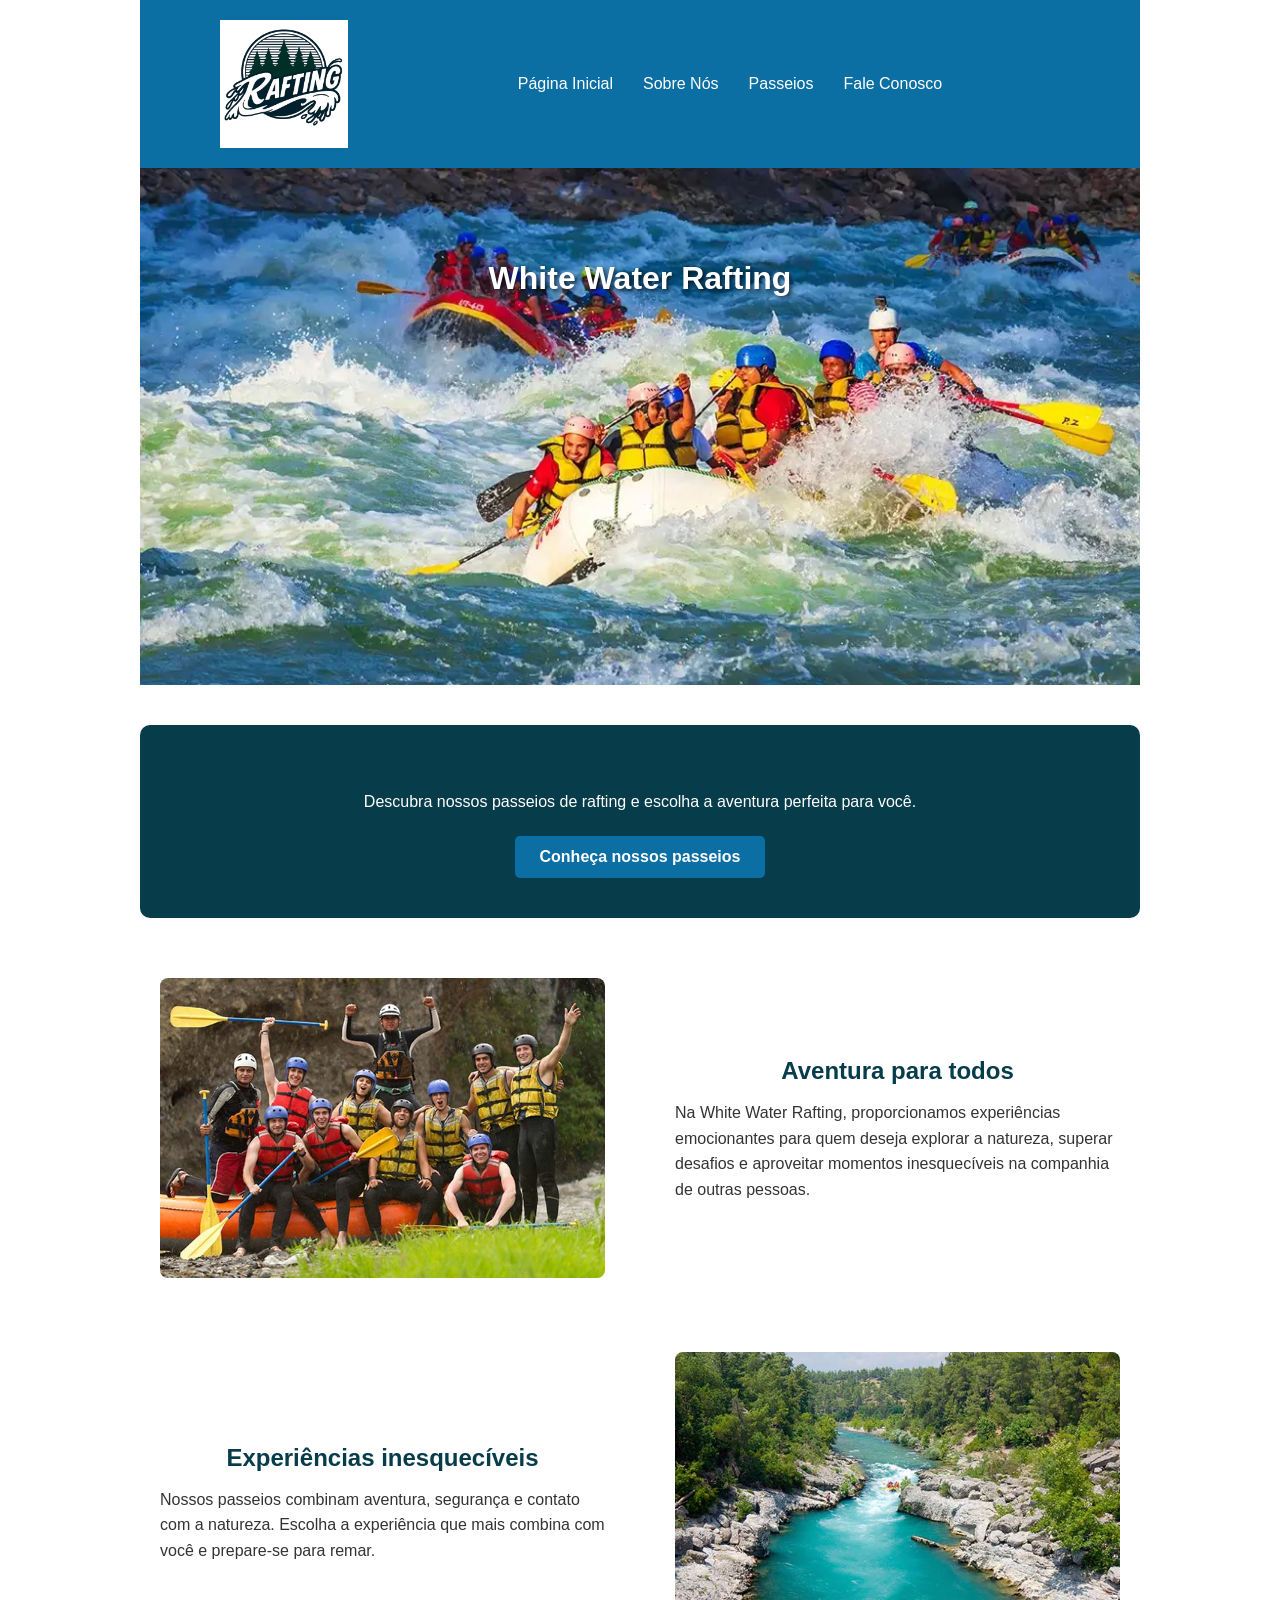
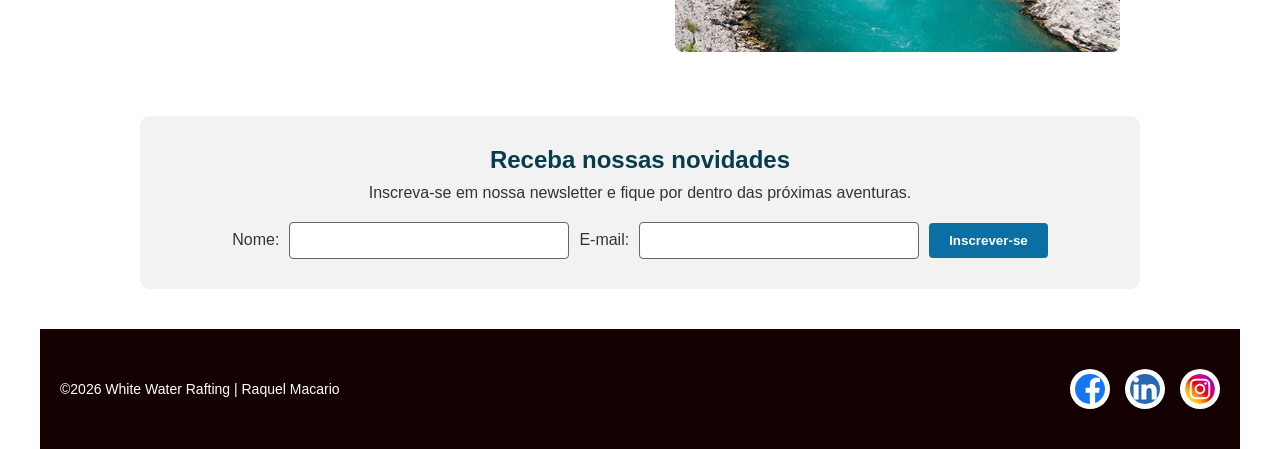
<file: wwr/index.html>
<!DOCTYPE html>
<html lang="pt-BR">

<head>
    <meta charset="UTF-8">
    <meta name="viewport" content="width=device-width, initial-scale=1.0">
    <title>Página Inicial | White Water Rafting</title>
    <meta name="description"
      content="Conheça a White Water Rafting, nossos passeios de aventura e experiências inesquecíveis em meio à natureza.">
    <meta name="author" content="Raquel Macario">
    <link rel="stylesheet" href="estilos/rafting.css">
</head>

<body>
    <header>
        <img src="imagens/rafting.png" alt="logo-tipo do site" width="128" height="128">
        <nav>


            <ul class="navegacao">
                <li><a href="index.html">Página Inicial</a></li>
                <li><a href="sobre.html">Sobre Nós</a></li>
                <li><a href="passeios.html">Passeios</a></li>
                <li><a href="contato.html">Fale Conosco</a></li>
            </ul>

        </nav>
    </header>
    <main>

        <div class="hero">
            <img src="imagens/rafting-hero.webp"
              alt="Grupo praticando rafting em corredeiras de um rio">

            <h1>White Water Rafting</h1>
        </div>

        <section class="chamada-acao">
            <h2>Viva a aventura!</h2>
            <p>Descubra nossos passeios de rafting e escolha a aventura perfeita para você.</p>
            <a href="passeios.html">Conheça nossos passeios</a>
        </section>

        <section class="inicio-grid">

            <div>
                <img src="imagens/rafting-grupo.jpg"
                  alt="Grupo de pessoas praticando rafting no rio">
            </div>

            <div>
                <h2>Aventura para todos</h2>
                <p>
                    Na White Water Rafting, proporcionamos experiências emocionantes
                    para quem deseja explorar a natureza, superar desafios e aproveitar
                    momentos inesquecíveis na companhia de outras pessoas.
                </p>
            </div>

            <div>
                <h2>Experiências inesquecíveis</h2>
                <p>
                    Nossos passeios combinam aventura, segurança e contato com a
                    natureza. Escolha a experiência que mais combina com você e
                    prepare-se para remar.
                </p>
            </div>

            <div>
                <img src="imagens/rio-turquesa.jpg" alt="Rafting em rio de águas turquesas">
            </div>

        </section>

        <section class="newsletter">
            <h2>Receba nossas novidades</h2>
            <p>Inscreva-se em nossa newsletter e fique por dentro das próximas aventuras.</p>

            <form>
                <label for="nome">Nome:</label>
                <input type="text" id="nome" name="nome" required>

                <label for="email">E-mail:</label>
                <input type="email" id="email" name="email" required>

                <button type="submit">Inscrever-se</button>
            </form>
        </section>

    </main>

    <footer>
        <p>©2026 White Water Rafting | Raquel Macario</p>
        <nav class="redes-sociais">
            <ul>

                <li>
                    <a href="https://facebook.com" target="_blank" aria-label="Facebook">
                        <img src="imagens/facebook-imagem.svg" alt="Ícone Facebook"
                          class="logo-rodape">
                    </a>
                </li>


                <li>
                    <a href="https://linkedin.com" target="_blank" aria-label="LinkedIn">
                        <img src="imagens/linkedin-imagem.svg" alt="Ícone Linkedin"
                          class="logo-rodape">
                    </a>
                </li>


                <li>
                    <a href="https://instagram.com" target="_blank" aria-label="Instagram">
                        <img src="imagens/instagram-imagem.svg" alt="Ícone Instagram"
                          class="logo-rodape">
                    </a>
                </li>
            </ul>
        </nav>
    </footer>
</body>

</html>
</file>
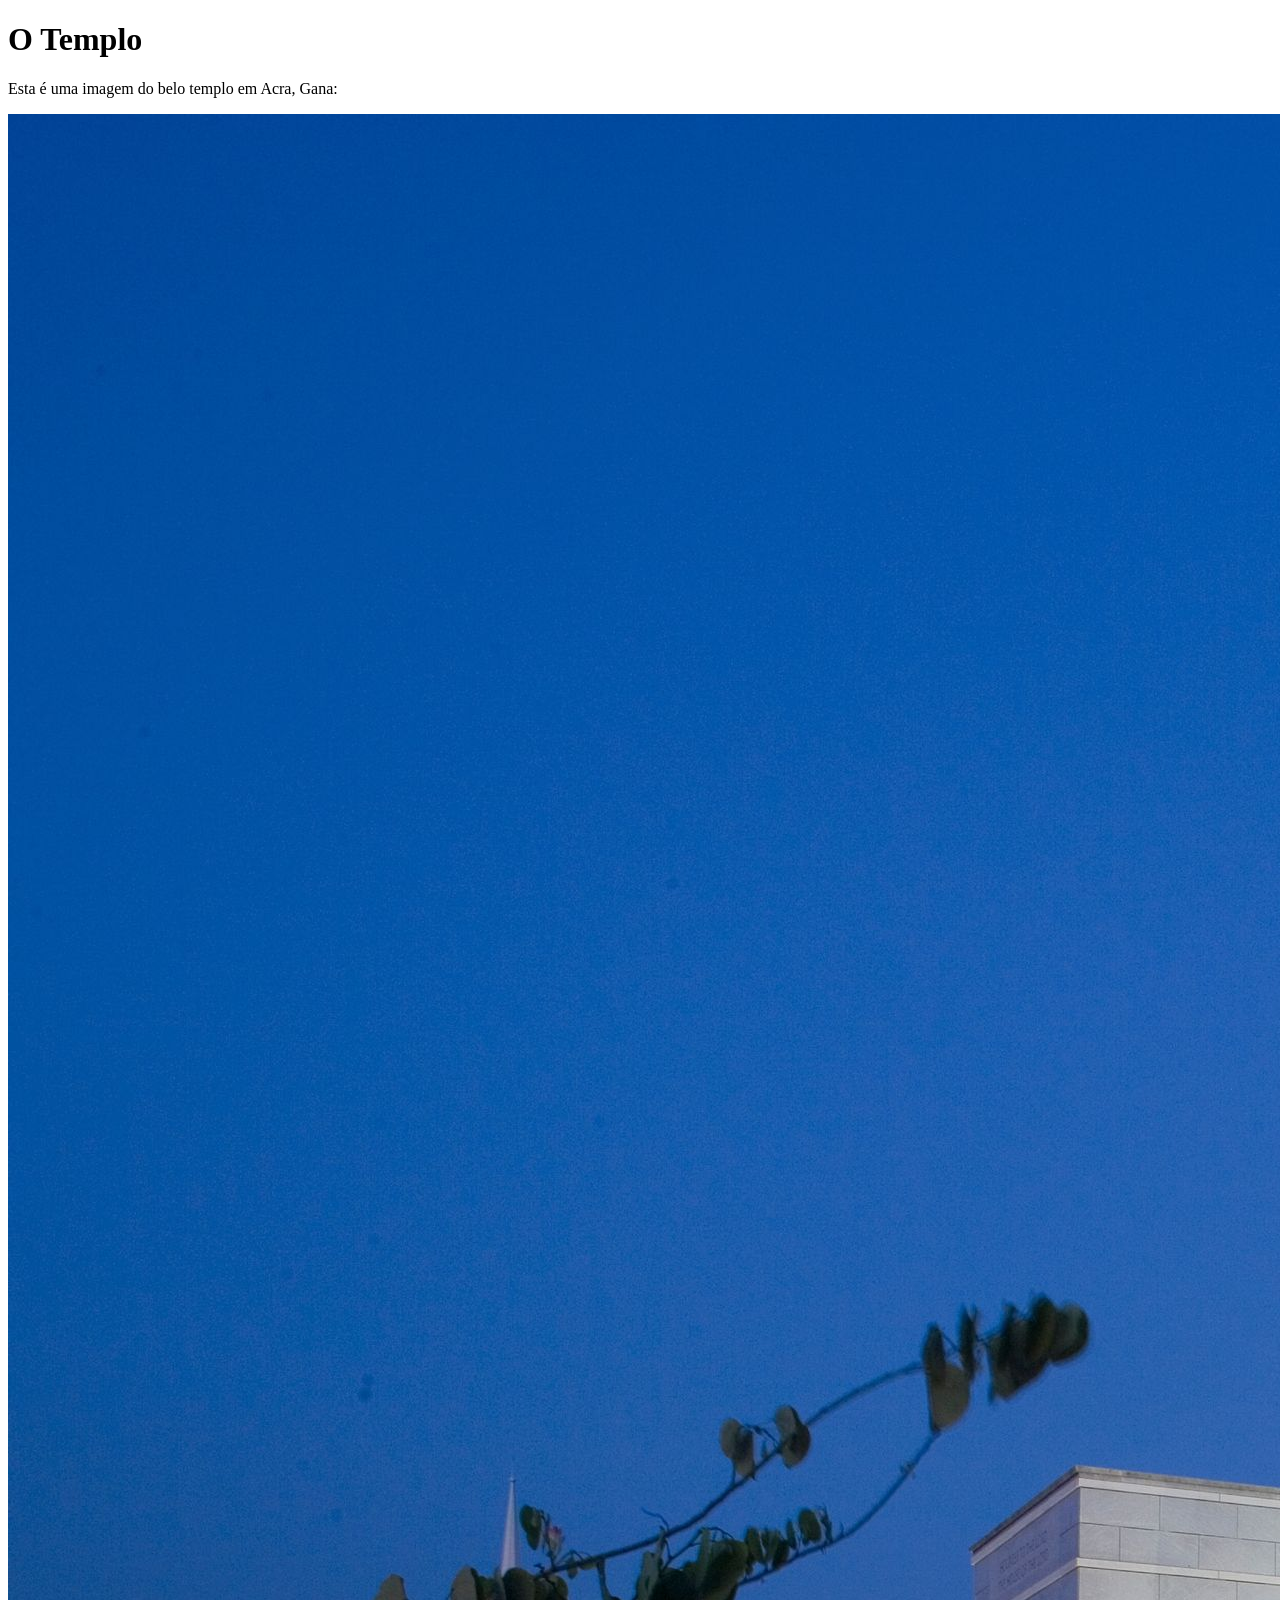
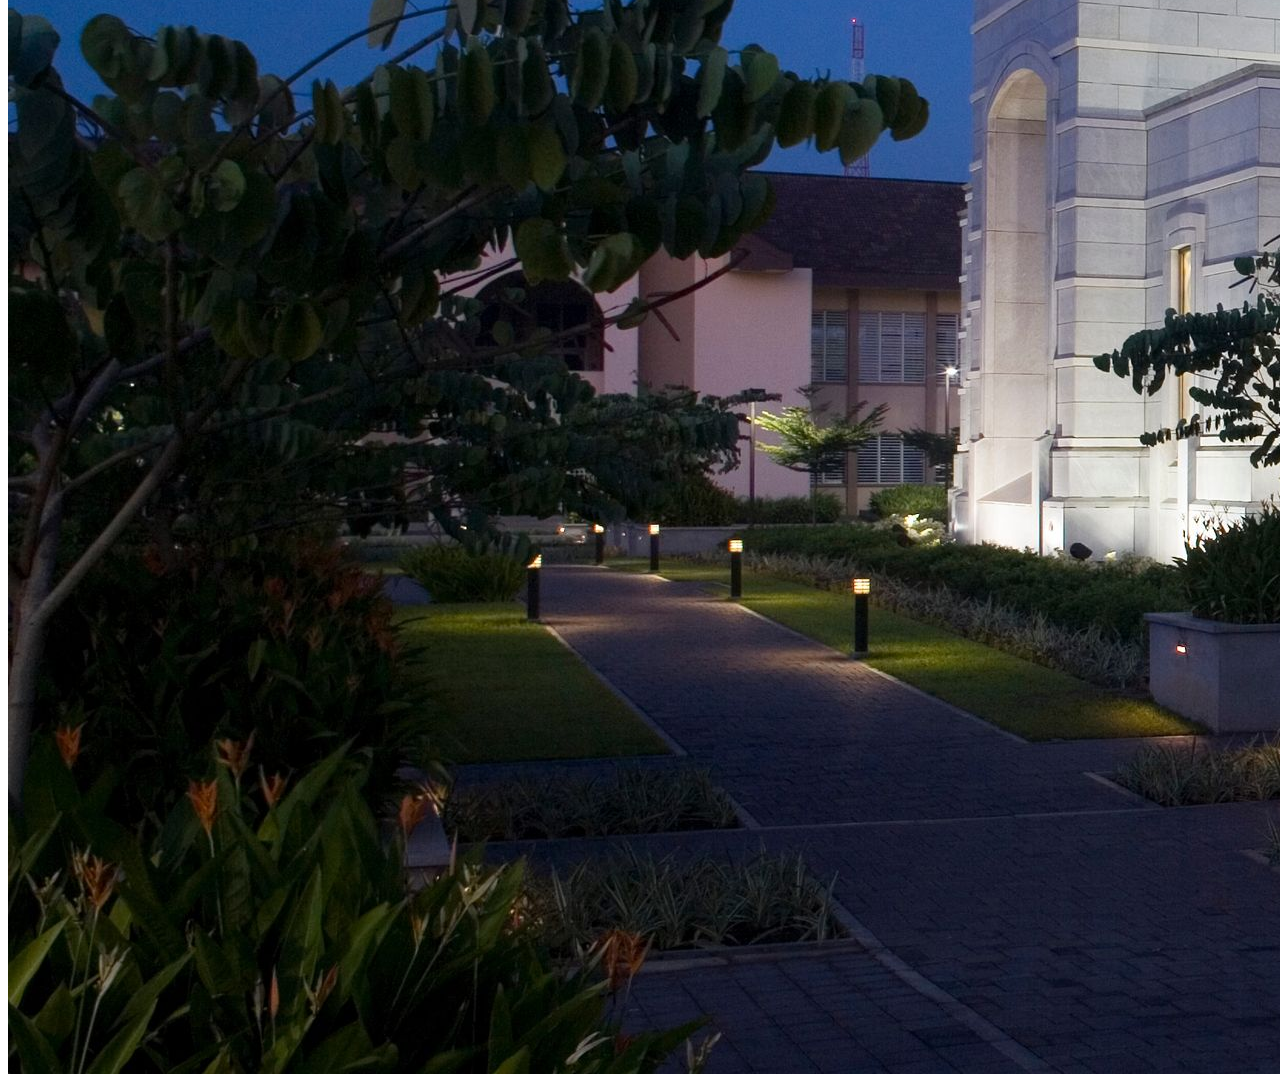
<file: semana01/imagens.html>
<!DOCTYPE html>
<html lang="pt-br">
<head>
    <meta charset="UTF-8">
    <meta name="viewport" content="width=device-width, initial-scale=1.0">
    <title>Imagem do Templo</title>
</head>
<body>
    <h1>O Templo</h1>
    <p>Esta é uma imagem do belo templo em Acra, Gana:</p>
    <img src="imagens/templo-largo.jpeg" alt="O Templo de Acra, Gana">
    
</body>
</html>
</file>
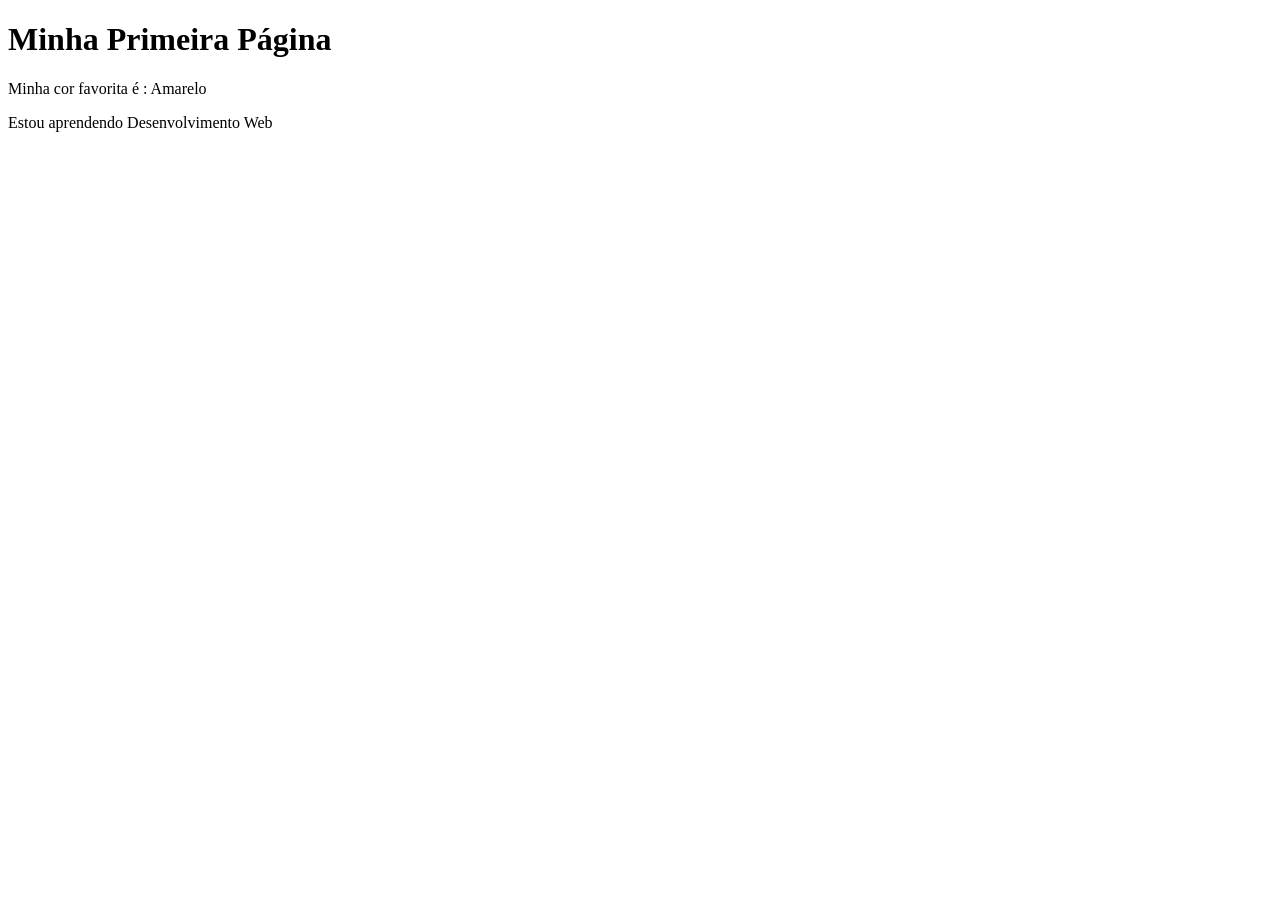
<file: semana01/primeira-pagina.html>
<!DOCTYPE html>
<html lang="pt-br">

<head>
    <meta charset="UTF-8">
    <meta name="viewport" content="width=device-width, initial-scale=1.0">
    <title>Minha Primeira Página</title>
</head>

<body>
    <h1>Minha Primeira Página</h1>
    <p>Minha cor favorita é : Amarelo</p>
    <p>Estou aprendendo Desenvolvimento Web</p>

</body>

</html>
</file>
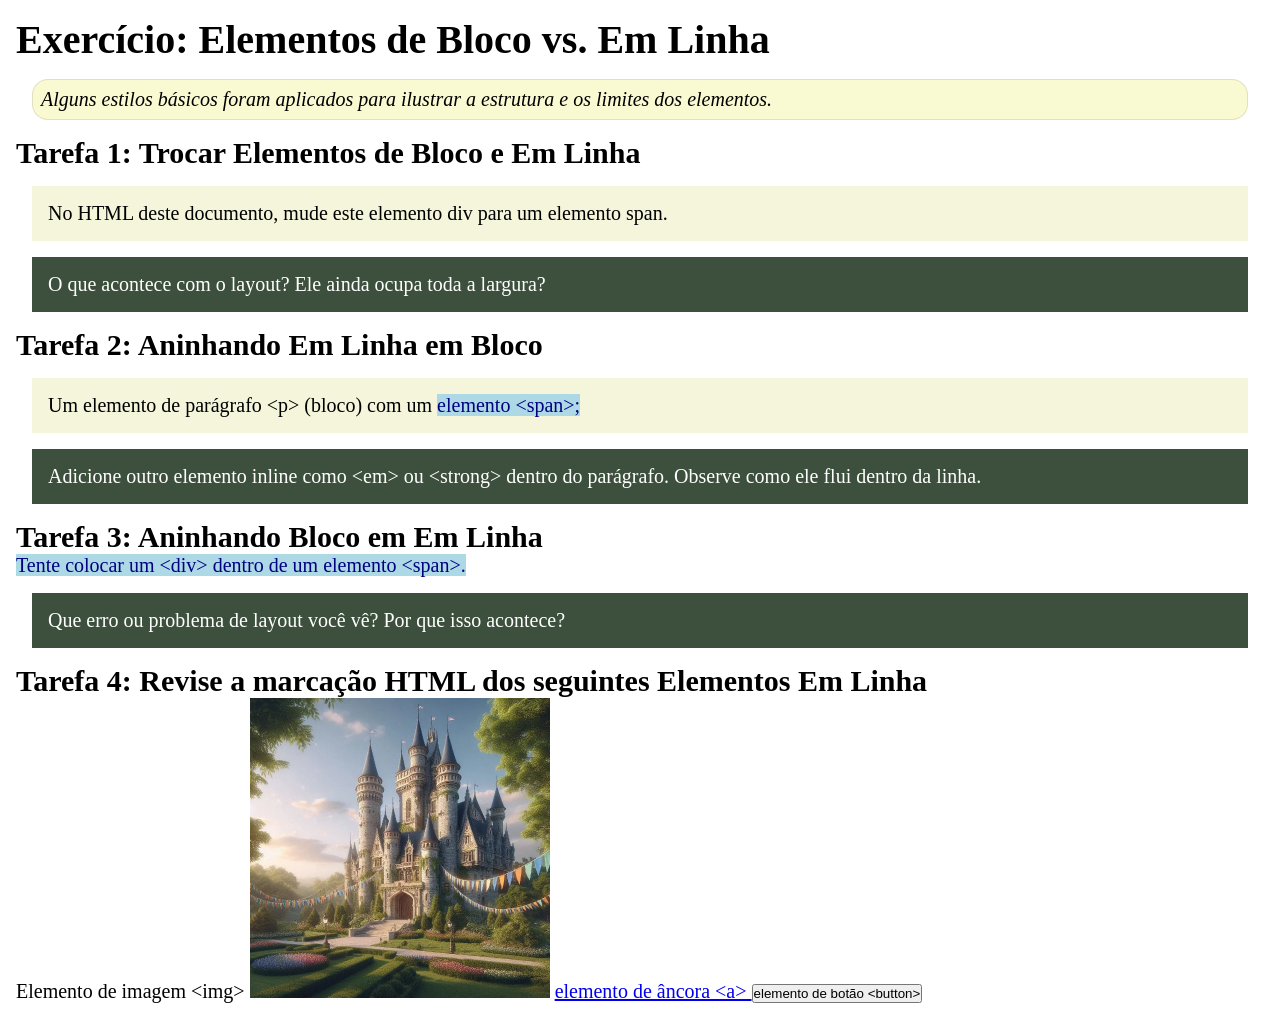
<file: semana02/bloco-vs-inline.html>
<!DOCTYPE html>
<html lang="pt-br">

<head>
    <meta charset="UTF-8">
    <meta name="viewport" content="width=device-width, initial-scale=1.0">
    <title>Exercício: Elementos de Bloco vs. Inline</title>
    <link rel="stylesheet" href="estilos/bloco-vs-inline.css">
</head>

<body>
    <main>
        <h1>Exercício: Elementos de Bloco vs. Em Linha</h1>
        <p class="note">Alguns estilos básicos foram aplicados para ilustrar a estrutura e os limites dos elementos.</p>

        <h2>Tarefa 1: Trocar Elementos de Bloco e Em Linha</h2>
        <div>No HTML deste documento, mude este elemento div para um elemento span.</div>

        <p class="question">O que acontece com o layout? Ele ainda ocupa toda a largura?</p>

        <h2>Tarefa 2: Aninhando Em Linha em Bloco</h2>
        <p>Um elemento de parágrafo &lt;p&gt; (bloco) com um <span>elemento &lt;span&gt;;</span></p>
        <p class="question">Adicione outro elemento inline como &lt;em&gt; ou &lt;strong&gt; dentro do parágrafo.
            Observe como ele flui dentro da linha.</p>

        <h2>Tarefa 3: Aninhando Bloco em Em Linha</h2>
        <span>Tente colocar um &lt;div&gt; dentro de um elemento &lt;span&gt;.</span>
        <p class="question">Que erro ou problema de layout você vê? Por que isso acontece?</p>


        <h2>Tarefa 4: Revise a marcação HTML dos seguintes Elementos Em Linha</h2>
        Elemento de imagem &lt;img&gt;
        <img src="imagens/castelo.webp" alt="imagem (imagens estão em linha)" width="300" height="300">
        <a href="https://churchofjesuschrist.org">elemento de âncora &lt;a&gt; </a>
        <button type="button">elemento de botão &lt;button&gt;</button>
    </main>
</body>

</html>
</file>
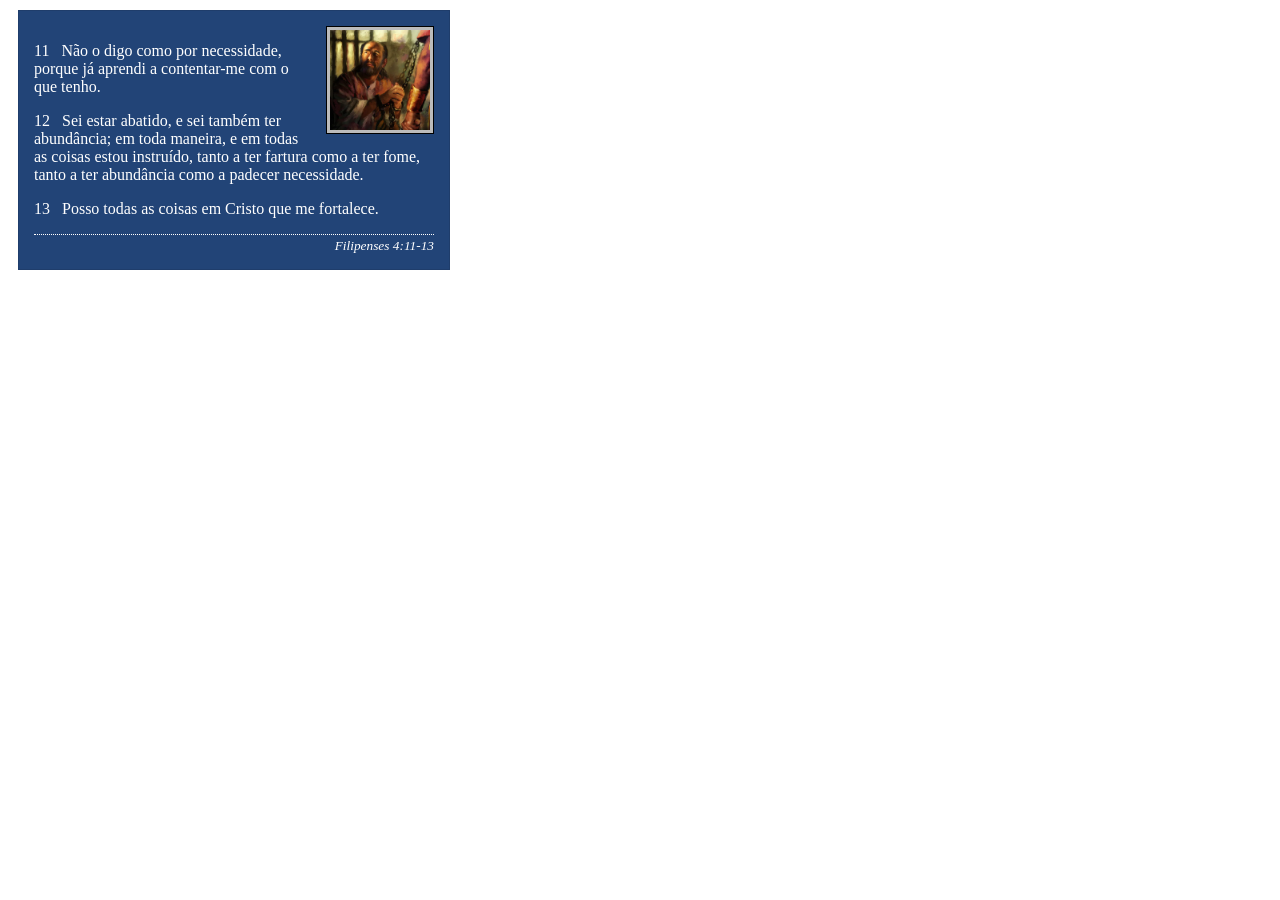
<file: semana02/box-model-solucao.html>
<!DOCTYPE html>
<html lang="pt-br">

<head>
    <meta charset="UTF-8">
    <meta name="viewport" content="width=device-width, initial-scale=1.0">
    <title>Atividade de Box Model</title>
    <link rel="stylesheet" href="estilos/box-model-solucao.css">
</head>

<body>
    <main>
        <div class="callout">
            <img src="imagens/apostolo-paulo-preso.webp" alt="Apóstolo Paulo - Preso em Roma" width="200" height="200">
            <blockquote>
                <p>11 &nbsp; Não o digo como por necessidade, porque já aprendi a contentar-me com o que tenho.</p>
                <p>12 &nbsp; Sei estar abatido, e sei também ter abundância; em toda maneira, e em todas as coisas estou
                    instruído, tanto a ter fartura como a ter fome, tanto a ter abundância como a padecer necessidade.
                </p>
                <p>13 &nbsp; Posso todas as coisas em Cristo que me fortalece.</p>
            </blockquote>
            <cite>Filipenses 4:11-13</cite>
        </div>
    </main>
</body>

</html>
</file>
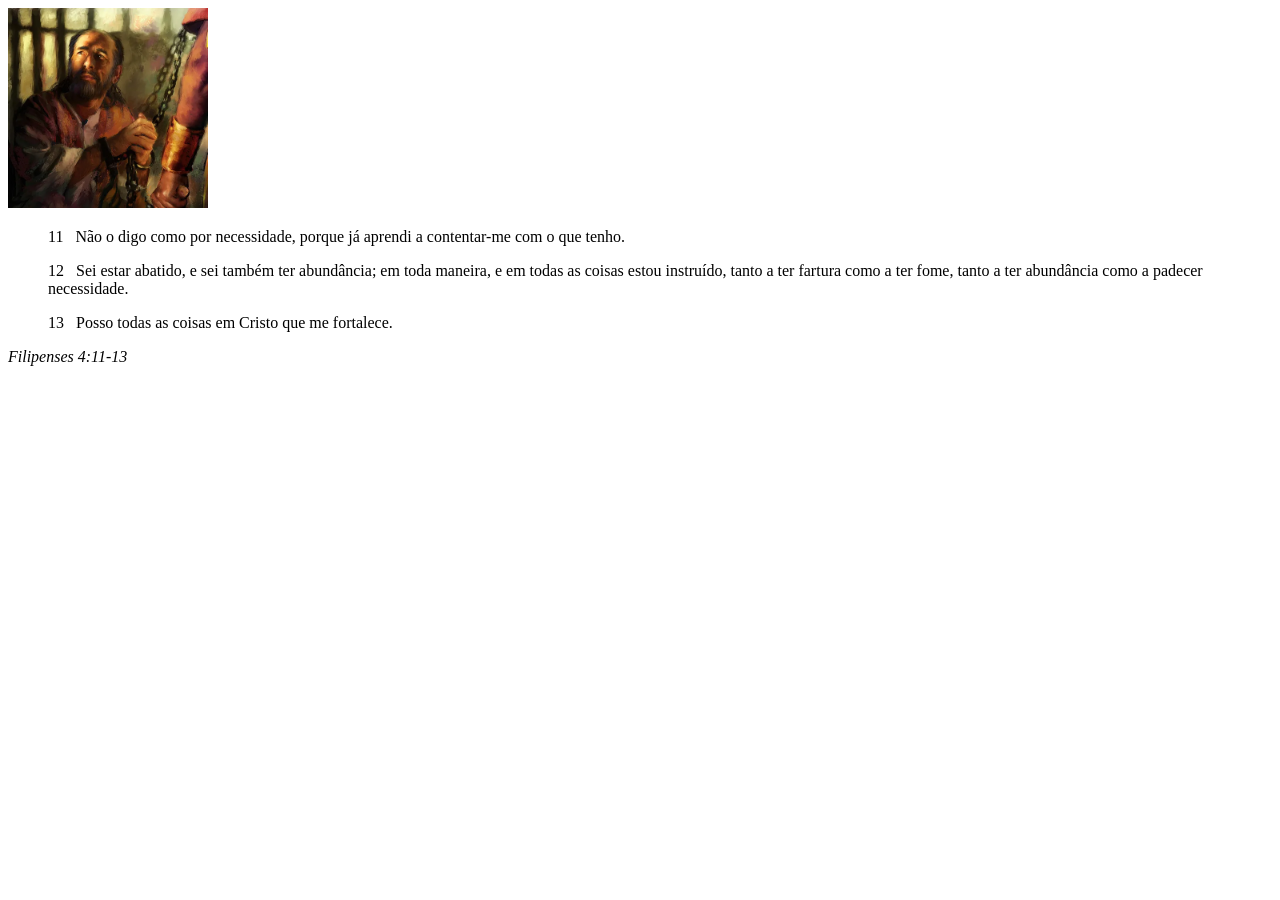
<file: semana02/box-model.html>
<!DOCTYPE html>
<html lang="pt-br">
<head>
    <meta charset="UTF-8">
    <meta name="viewport" content="width=device-width, initial-scale=1.0">
    <title>Atividade de Box Model</title>
</head>
<body>
    <main>
        <div class="callout">
            <img src="imagens/apostolo-paulo-preso.webp" alt="Apóstolo Paulo - Preso em Roma" width="200" height="200">
            <blockquote>
                <p>11 &nbsp; Não o digo como por necessidade, porque já aprendi a contentar-me com o que tenho.</p>
                <p>12 &nbsp; Sei estar abatido, e sei também ter abundância; em toda maneira, e em todas as coisas estou instruído, tanto a ter fartura como a ter fome, tanto a ter abundância como a padecer necessidade.</p>
                <p>13 &nbsp; Posso todas as coisas em Cristo que me fortalece.</p>
            </blockquote>
            <cite>Filipenses 4:11-13</cite>
        </div>
    </main>
</body>
</html>
</file>
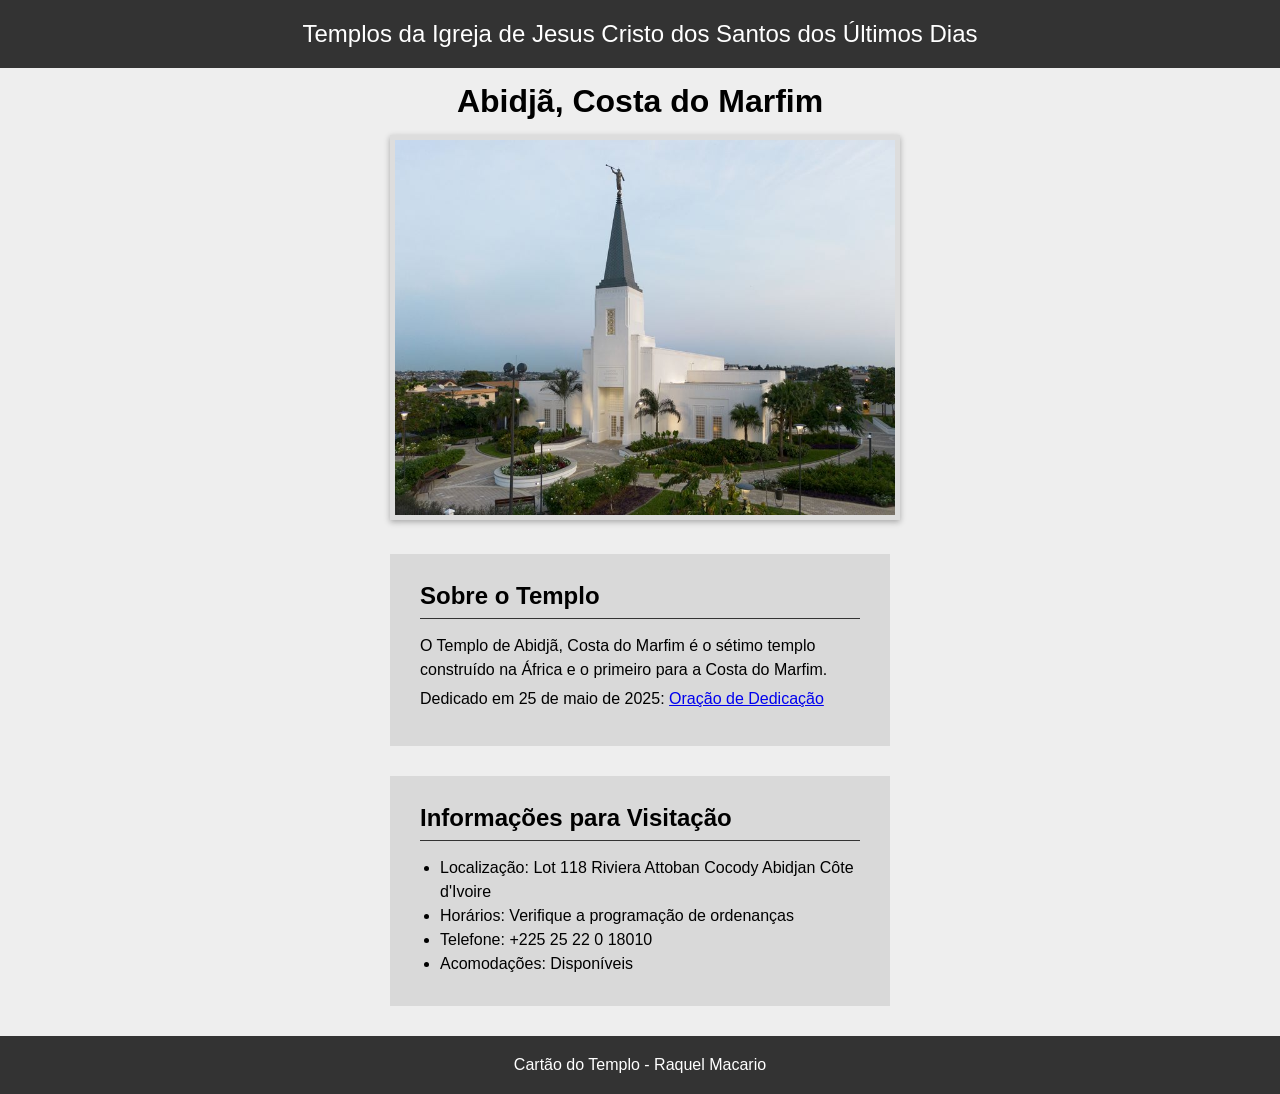
<file: semana02/templo.html>
<!DOCTYPE html>
<html lang="pt-br">

<head>
    <meta charset="UTF-8">
    <meta name="viewport" content="width=device-width, initial-scale=1.0">
    <title>Cartão do Templo - Abidjã, Costa do Marfim</title>
    <link rel="stylesheet" href="estilos/templo.css">
</head>

<body>
    <header>
        <p>Templos da Igreja de Jesus Cristo dos Santos dos Últimos Dias</p>
    </header>
    <main>
        <h1>Abidjã, Costa do Marfim</h1>
        <picture>
            <img src="imagens/abidja-costa-do-marfim.jpeg" alt="Templo de Abidjã, Costa do Marfim">
        </picture>
        <section>
            <h2>Sobre o Templo</h2>
            <p>O Templo de Abidjã, Costa do Marfim é o sétimo templo construído na África e o
                primeiro para a Costa do Marfim.</p>
            <p>Dedicado em 25 de maio de 2025: <a
                  href="https://www.churchofjesuschrist.org/temples/dedicatory-prayer/abidjan-ivory-coast-temple/2025-05-25?lang=eng"
                  target="_blank" rel="noopener noreferrer">Oração de Dedicação</a></p>
        </section>
        <section>
            <h2>Informações para Visitação</h2>
            <ul>
                <li>Localização: Lot 118 Riviera Attoban Cocody Abidjan Côte d'Ivoire</li>
                <li>Horários: Verifique a programação de ordenanças</li>
                <li>Telefone: +225 25 22 0 18010</li>
                <li>Acomodações: Disponíveis</li>
            </ul>
        </section>
    </main>
    <footer>
        <p>Cartão do Templo - Raquel Macario</p>
    </footer>
</body>

</html>
</file>
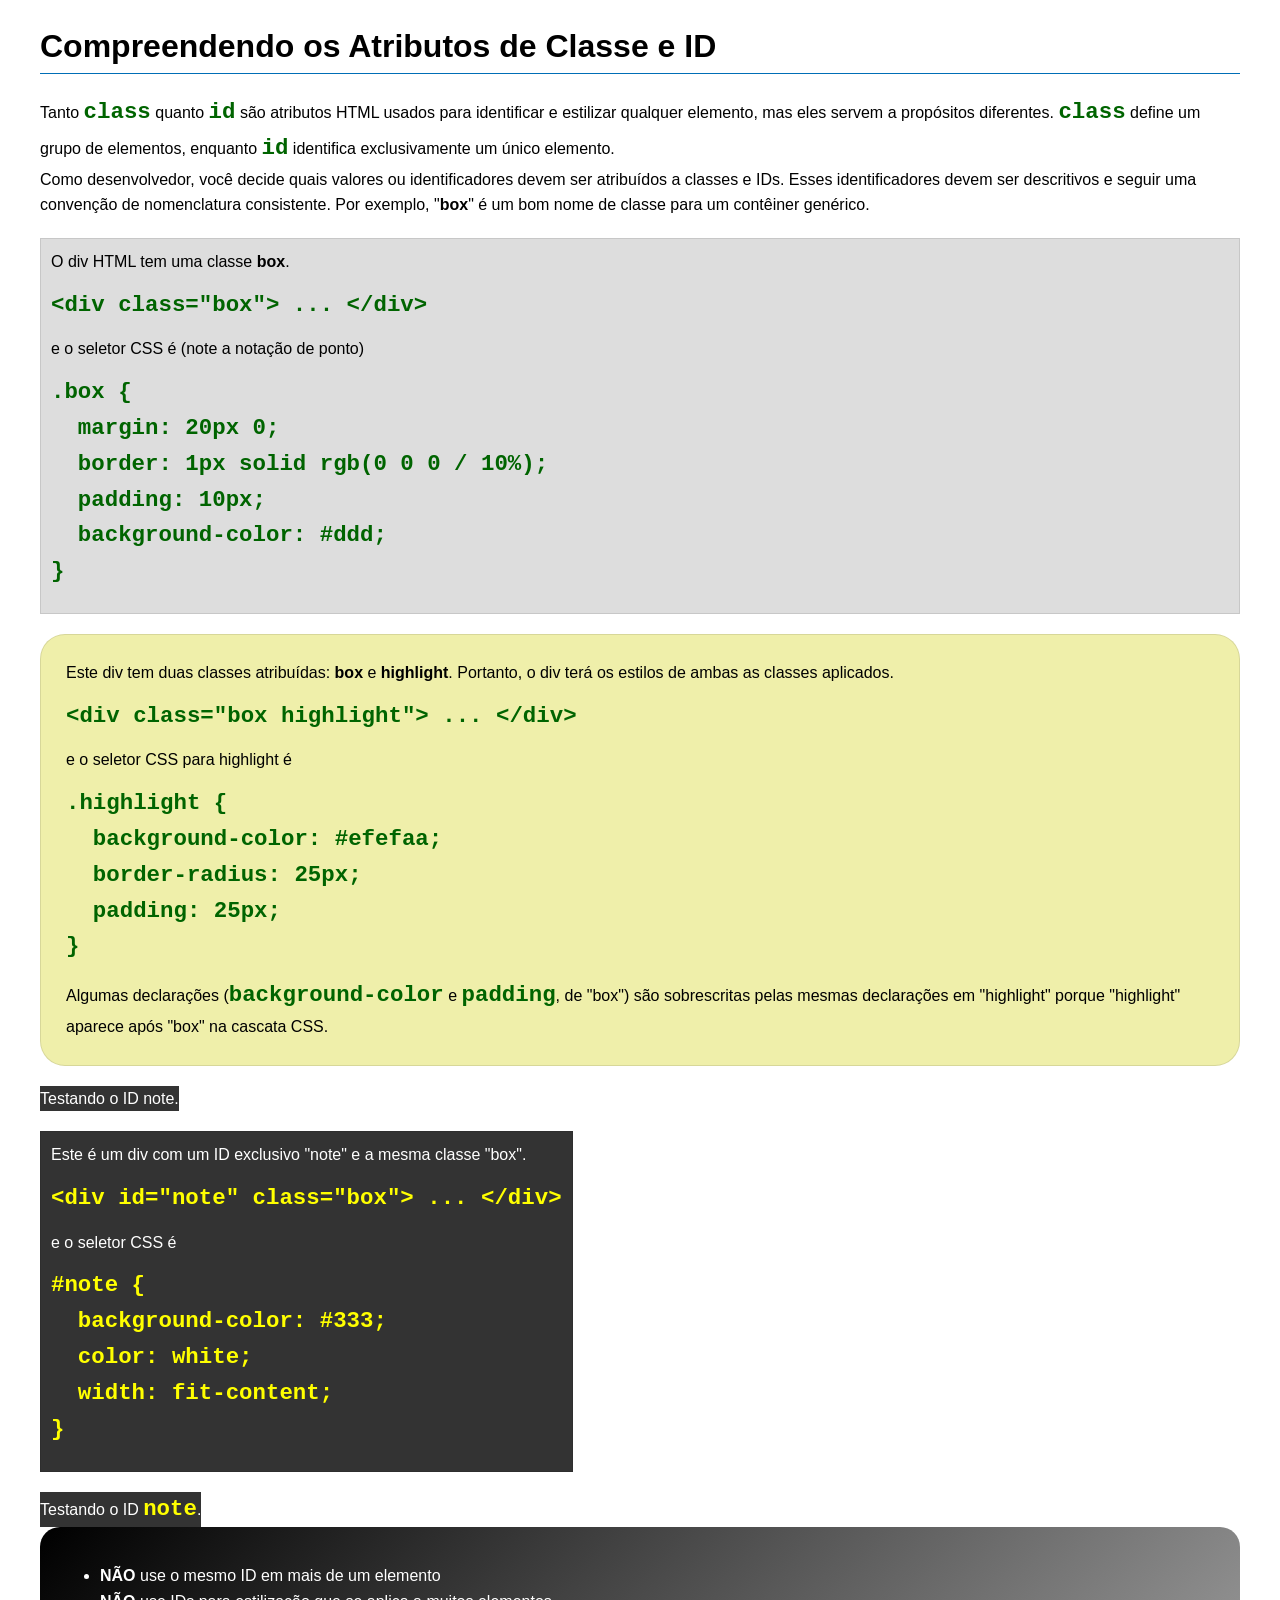
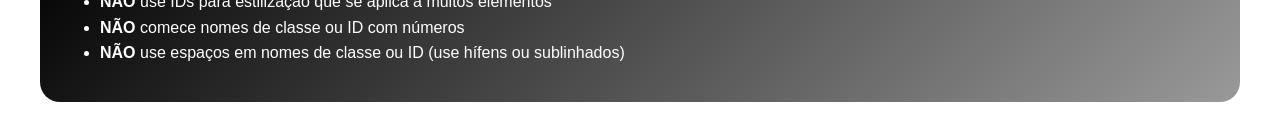
<file: semana03/classe-e-id.html>
<!DOCTYPE html>
<html lang="pt-br">

<head>
    <meta charset="UTF-8">
    <meta name="viewport" content="width=device-width, initial-scale=1.0">
    <title>Atributos de Classe vs ID</title>
    <link rel="stylesheet" href="estilos/classe-e-id.css">
</head>

<body>
    <h1>Compreendendo os Atributos de Classe e ID</h1>
    <p>Tanto <code>class</code> quanto <code>id</code> são atributos HTML usados para identificar e
        estilizar qualquer
        elemento, mas eles servem a propósitos diferentes. <code>class</code> define um grupo de
        elementos, enquanto
        <code>id</code> identifica exclusivamente um único elemento.
    </p>
    <p>Como desenvolvedor, você decide quais valores ou identificadores devem ser atribuídos a
        classes e IDs. Esses
        identificadores devem ser descritivos e seguir uma convenção de nomenclatura consistente.
        Por exemplo,
        "<strong>box</strong>" é um bom nome de classe para um contêiner genérico.</p>
    <div class="box">
        <p>O div HTML tem uma classe <strong>box</strong>.</p>
        <pre><code class="html">&lt;div class="box"&gt; ... &lt;/div&gt;</code></pre>
        e o seletor CSS é (note a notação de ponto)
        <pre><code class="css">.box {
  margin: 20px 0;
  border: 1px solid rgb(0 0 0 / 10%);
  padding: 10px;
  background-color: #ddd; 
}</code></pre>
    </div>

    <div class="box highlight">
        <p>Este div tem duas classes atribuídas: <strong>box</strong> e <strong>highlight</strong>.
            Portanto, o div terá
            os estilos de ambas as classes aplicados.</p>
        <pre><code class="html">&lt;div class="box highlight"&gt; ... &lt;/div&gt;</code></pre>
        e o seletor CSS para highlight é
        <pre><code class="css">.highlight {
  background-color: #efefaa;
  border-radius: 25px;
  padding: 25px;
}</code></pre>
        <p>Algumas declarações (<code>background-color</code> e <code>padding</code>, de "box") são
            sobrescritas pelas
            mesmas declarações em "highlight" porque "highlight" aparece após "box" na cascata CSS.
        </p>
    </div>

    <div id="note">
        <p> Testando o ID note. </p>

    </div>
    <div id="note" class="box">
        <p>Este é um div com um ID exclusivo "note" e a mesma classe "box".</p>
        <pre><code class="html">&lt;div id="note" class="box"&gt; ... &lt;/div&gt;</code></pre>
        e o seletor CSS é
        <pre><code class="css">#note {
  background-color: #333;
  color: white;
  width: fit-content;
}</code></pre>
    </div>

    <div id="note">
        <p>Testando o ID <code>note</code>.</p>
    </div>

    <section id="melhor-pratica">
        <ul>
            <li><strong>NÃO</strong> use o mesmo ID em mais de um elemento</li>
            <li><strong>NÃO</strong> use IDs para estilização que se aplica a muitos elementos</li>
            <li><strong>NÃO</strong> comece nomes de classe ou ID com números</li>
            <li><strong>NÃO</strong> use espaços em nomes de classe ou ID (use hífens ou
                sublinhados)</li>
        </ul>
    </section>

    <br>

</body>

</html>
</file>
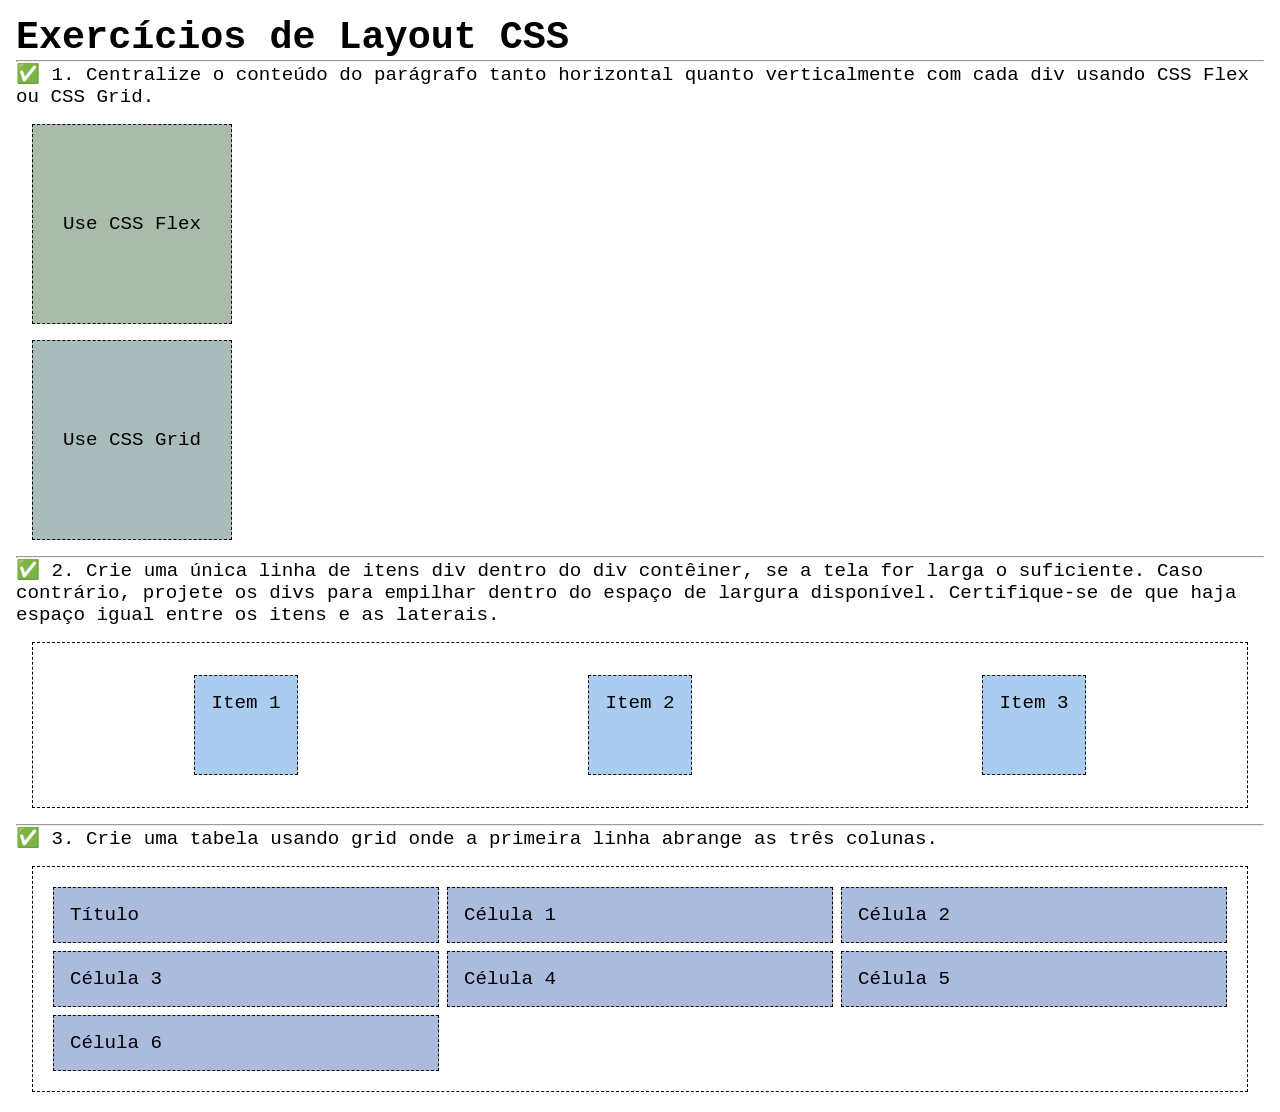
<file: semana04/exercicios-layout.html>
<!DOCTYPE html>
<html lang="pt-br">

<head>
    <meta charset="UTF-8">
    <meta name="viewport" content="width=device-width, initial-scale=1.0">
    <title>Exercícios de Layout CSS</title>
    <link rel="stylesheet" href="estilos/solucoes-dos-exercicios-de-layout.css">
</head>

<body>
    <main>
        <h1>Exercícios de Layout CSS</h1>
        <hr>
        <p>✅ 1. Centralize o conteúdo do parágrafo tanto horizontal quanto verticalmente com cada div usando CSS Flex ou
            CSS Grid.
        </p>
        <div class="one flex">
            <p>Use CSS Flex</p>
        </div>
        <div class="one grid">
            <p>Use CSS Grid</p>
        </div>
        <hr>
        <p>✅ 2. Crie uma única linha de itens div dentro do div contêiner, se a tela for larga o suficiente. Caso
            contrário, projete os
            divs para empilhar dentro do espaço de largura disponível. Certifique-se de que haja espaço igual entre os
            itens e as laterais.</p>
        <div class="container2">
            <div class="dois">
                <p>Item 1</p>
            </div>
            <div class="dois">
                <p>Item 2</p>
            </div>
            <div class="dois">
                <p>Item 3</p>
            </div>
        </div>
        <hr>
        <p>✅ 3. Crie uma tabela usando grid onde a primeira linha abrange as três colunas. </p>
        <div class="container3">
            <div class="tres colunas-3">
                <p>Título</p>
            </div>
            <div class="tres">
                <p>Célula 1</p>
            </div>
            <div class="tres">
                <p>Célula 2</p>
            </div>
            <div class="tres">
                <p>Célula 3</p>
            </div>
            <div class="tres">
                <p>Célula 4</p>
            </div>
            <div class="tres">
                <p>Célula 5</p>
            </div>
            <div class="tres">
                <p>Célula 6</p>
            </div>

        </div>
    </main>
</body>

</html>
</file>
<file: wwr/estilos/rafting.css>
:root {
    --cor-primaria: #0b6fa4;
    --cor-secundaria: #073d4b;
    --cor-texto: #333333;
    --cor-fundo: #140101;
}

/* =========================
   RESET
   ========================= */

* {
    margin: 0;
    padding: 0;
    box-sizing: border-box;
}

body {
    font-family: Arial, sans-serif;
    color: var(--cor-texto);
}

header,
main,
footer {
    max-width: 1000px;
    margin: 0 auto;
}

h1,
h2 {
    font-family: Arial, sans-serif;
    color: var(--cor-secundaria);
    text-align: center;
}

main h1 {
    margin-top: 40px;
    margin-bottom: 20px;
}

section {
    margin: 16px 0;
}

/* =========================
   CABEÇALHO
   ========================= */

header {
    display: grid;
    grid-template-columns: 180px 1fr;
    align-items: center;

    padding: 20px 80px;

    background-color: var(--cor-primaria);
    color: #ffffff;
}

nav ul {
    list-style: none;

    display: flex;
    justify-content: center;

    margin: 0 auto;

    gap: 30px;
}

header nav {
    margin: 0;
}

header nav a {
    color: #ffffff;
    text-decoration: none;
}

/* =========================
   HERO
   ========================= */

.hero {
    position: relative;
}

.hero > img {
    width: 100%;
    height: auto;
    display: block;
    object-fit: cover;
}

.hero h1 {
    position: absolute;

    top: 10%;
    left: 50%;

    transform: translateX(-50%);

    width: 90%;

    color: #ffffff;

    text-shadow: 2px 2px 4px rgba(0, 0, 0, 0.7);
}

.hero article {
    position: absolute;

    bottom: 40px;
    left: 5px;
    right: 5px;

    display: flex;
    flex-direction: row-reverse;

    justify-content: space-between;
    align-items: center;

    padding: 20px;

    background-color: rgba(255, 255, 255, 0.2);

    border-radius: 15px;

    backdrop-filter: blur(10px);

    border: 1px solid rgba(255, 255, 255, 0.3);
}

.hero article p {
    flex: 1;
    max-width: 70%;

    margin: 0;

    color: #000000;

    text-align: justify;
    line-height: 1.6;
}

.hero article img {
    width: 180px;
    height: 200px;

    object-fit: cover;

    border-radius: 8px;

    box-shadow: 2px 2px 10px rgba(0, 0, 0, 0.3);
}

/* =========================
   HISTÓRIA
   ========================= */

.history-content {
    display: grid;
    grid-template-columns: 1fr 250px 1fr;

    gap: 20px;

    align-items: center;
}

.history-content img {
    width: 100%;
}

/* =========================
   GALERIA
   ========================= */

.grade-imagens {
    display: grid;
    grid-template-columns: repeat(5, 1fr);

    gap: 20px;

    max-width: 1200px;

    margin: 40px auto 0;
}

.grade-imagens figure {
    margin: 0;
}

.grade-imagens img {
    width: 100%;
    height: auto;

    border-radius: 8px;
}

.grade-imagens figure figcaption {
    margin-top: 10px;

    text-align: center;

    font-size: 14px;

    color: var(--cor-texto);
}

/* =========================
   INFORMAÇÕES DE CONTATO
   ========================= */

.informacoes-contato {
    text-align: center;

    margin: 30px auto;
}

.informacoes-contato h2 {
    margin-bottom: 15px;
}

.informacoes-contato p {
    margin: 5px 0;
}

/* =========================
   FORMULÁRIO + MAPA
   ========================= */

.formulario-contato {
    padding: 40px 20px;
    margin: 30px auto;
    border-top: 2px dashed #999;
    border-bottom: 2px dashed #999;
}

.formulario-contato h2 {
    margin-bottom: 30px;
}

.contato-grid {
    display: grid;
    grid-template-columns: 1fr 1fr;
    gap: 40px;
    align-items: start;
}

.formulario,
.mapa {
    width: 100%;
}

/* MAPA */

.mapa iframe {
    width: 100%;
    height: 420px;

    display: block;

    border: 1px solid #999;

    border-radius: 8px;
}

/* FORMULÁRIO */

.formulario form {
    display: flex;
    flex-direction: column;

    gap: 14px;
}

.formulario label {
    font-weight: bold;
}

.formulario input[type="text"],
.formulario input[type="email"],
.formulario textarea {
    width: 100%;

    padding: 10px;

    border: 1px solid #666;

    border-radius: 4px;

    font-size: 14px;
}

.formulario textarea {
    height: 120px;

    resize: vertical;
}

/* =========================
   OPÇÕES / CHECKBOX
   ========================= */

.titulo-radio {
    font-weight: bold;

    margin-top: 10px;
    margin-bottom: 5px;
}

.radio-item {
    display: flex;

    align-items: center;

    gap: 8px;

    font-weight: normal;
}

.campo-newsletter {
    display: flex;
    align-items: center;
    gap: 8px;
    font-weight: normal;
    cursor: pointer;
}

.campo-newsletter input {
    margin: 0;
    width: auto;
    flex-shrink: 0;
}

.radio-item input {
    order: -1;

    margin: 0;
}

/* =========================
   NEWSLETTER
   ========================= */

.newsletter {
    max-width: 1000px;

    margin: 40px auto;

    padding: 30px 20px;

    background-color: #f2f2f2;

    border-radius: 10px;

    text-align: center;
}

.newsletter h2 {
    margin-bottom: 10px;
}

.newsletter p {
    margin-bottom: 20px;

    text-align: center;
}

.newsletter form {
    display: flex;

    align-items: center;
    justify-content: center;

    gap: 10px;

    flex-wrap: wrap;
}

.newsletter input {
    width: 280px;

    padding: 10px;

    border: 1px solid #666;

    border-radius: 4px;
}

.newsletter button {
    padding: 10px 20px;

    border: none;

    border-radius: 4px;

    background-color: var(--cor-primaria);

    color: #ffffff;

    font-weight: bold;

    cursor: pointer;
}

.newsletter button:hover {
    opacity: 0.85;
}

/* =========================
   EQUIPE
   ========================= */

.Equipe {
    width: 100%;

    max-width: 1000px;

    margin: 40px auto;

    display: flex;

    justify-content: center;
    align-items: flex-start;

    gap: 40px;

    flex-wrap: wrap;

    text-align: center;
}

.Equipe h2 {
    width: 100%;

    margin-bottom: 20px;
}

.Equipe figure {
    width: 180px;

    flex: 0 0 180px;

    margin: 0;

    text-align: center;
}

.Equipe img {
    display: block;

    width: 150px;
    height: 150px;

    margin: 0 auto;

    object-fit: cover;

    border-radius: 8px;
}

.Equipe figcaption {
    margin-top: 10px;

    font-size: 15px;
}

/* =========================
   PÁGINA INICIAL
   ========================= */

.inicio-grid {
    display: grid;

    grid-template-columns: 1fr 1fr;

    gap: 30px;

    align-items: center;

    margin: 40px 0;
}

.inicio-grid img {
    width: 100%;
    height: 300px;

    object-fit: cover;

    border-radius: 8px;
}

.inicio-grid div {
    padding: 20px;
}

.inicio-grid h2 {
    margin-bottom: 15px;
}

.inicio-grid p {
    line-height: 1.6;
}

/* =========================
   PASSEIOS
   ========================= */

.passeios {
    margin: 40px 0;
}

.passeios h2 {
    margin-bottom: 30px;
}

.passeios-grid {
    display: grid;

    grid-template-columns: repeat(3, 1fr);

    gap: 30px;
}

.passeio {
    padding: 20px;

    background-color: #f2f2f2;

    border-radius: 10px;

    text-align: center;
}

.passeio img {
    width: 100%;
    height: 220px;

    object-fit: cover;

    border-radius: 8px;
}

.passeio h3 {
    margin: 20px 0 10px;

    color: var(--cor-secundaria);
}

.passeio p {
    line-height: 1.6;
}

/* =========================
   TABELA
   ========================= */

.tabela-passeios {
    margin: 50px 0;
}

.tabela-passeios h2 {
    margin-bottom: 25px;
}

.tabela-passeios table {
    width: 100%;

    border-collapse: collapse;

    text-align: center;
}

.tabela-passeios th,
.tabela-passeios td {
    border: 1px solid #999;

    padding: 12px;
}

.tabela-passeios th {
    background-color: var(--cor-secundaria);

    color: #ffffff;
}

.tabela-passeios tr:nth-child(even) {
    background-color: #f2f2f2;
}

/* =========================
   CHAMADA DE AÇÃO
   ========================= */

.chamada-acao {
    text-align: center;

    padding: 40px 20px;

    margin: 40px 0;

    background-color: var(--cor-secundaria);

    border-radius: 10px;
}

.chamada-acao h1 {
    color: #ffffff;

    margin-bottom: 15px;
}

.chamada-acao p {
    color: #ffffff;

    margin-bottom: 25px;
}

.chamada-acao a {
    display: inline-block;

    padding: 12px 25px;

    background-color: var(--cor-primaria);

    color: #ffffff;

    text-decoration: none;

    border-radius: 5px;

    font-weight: bold;
}

.chamada-acao a:hover {
    opacity: 0.85;
}

/* =========================
   RODAPÉ
   ========================= */

footer {
    background-color: var(--cor-fundo);

    color: white;

    padding: 40px 20px;

    display: flex;

    justify-content: space-between;

    align-items: center;

    max-width: 1200px;

    margin: 40px auto 0;
}

footer p {
    margin: 0;

    font-size: 14px;
}

footer nav.redes-sociais ul {
    margin: 0;
    padding: 0;

    list-style: none;

    display: flex;

    gap: 15px;
}

footer nav.redes-sociais ul li {
    margin: 0;
}

footer nav.redes-sociais ul li a {
    text-decoration: none;

    display: block;
}

footer nav.redes-sociais ul li a img.logo-rodape {
    width: 40px;
    height: 40px;

    object-fit: contain;

    display: block;

    border-radius: 50%;

    background-color: white;

    padding: 5px;

    box-shadow: 0 2px 4px rgba(0, 0, 0, 0.2);

    transition: transform 0.3s ease;
}

footer nav.redes-sociais ul li a img.logo-rodape:hover {
    transform: scale(1.1);

    opacity: 0.8;
}

/* =========================
   RESPONSIVO
   ========================= */

@media (max-width: 768px) {

    /* CABEÇALHO */

    header {
        display: flex;

        flex-direction: column;

        align-items: center;

        padding: 20px;
    }

    header nav {
        width: 100%;
    }

    header nav ul {
        flex-direction: column;

        align-items: center;

        gap: 10px;
    }

    /* HERO */

    .hero > img {
        width: 100%;
        height: auto;
    }

    .hero h1 {
        top: 30px;

        width: 90%;

        font-size: 24px;
    }

    .hero article {
        position: relative;

        top: auto;
        right: auto;
        bottom: auto;
        left: auto;

        width: calc(100% - 20px);

        margin: -20px auto 20px;

        display: flex;

        flex-direction: column;

        align-items: center;

        padding: 20px;

        background-color: rgba(255, 255, 255, 0.8);
    }

    .hero article p {
        width: 100%;
        max-width: 100%;

        margin-bottom: 20px;
    }

    .hero article img {
        width: 140px;
        height: 140px;
    }

    /* FORMULÁRIO */

    .formulario-contato {
        grid-template-columns: 1fr;

        gap: 30px;

        padding: 30px 15px;
    }

    .mapa iframe {
        height: 350px;
    }

    /* PASSEIOS */

    .passeios-grid {
        grid-template-columns: 1fr;
    }

    /* INÍCIO */

    .inicio-grid {
        grid-template-columns: 1fr;
    }

    /* EQUIPE */

    .Equipe {
        gap: 20px;
    }

    .Equipe figure {
        width: 150px;

        flex: 0 0 150px;
    }

    .Equipe img {
        width: 130px;
        height: 130px;
    }

    /* NEWSLETTER */

    .newsletter {
        padding: 25px 15px;
    }

    .newsletter form {
        flex-direction: column;
    }

    .newsletter input {
        width: 100%;
        max-width: 350px;
    }

    /* RODAPÉ */

    footer {
        flex-direction: column;

        align-items: center;

        text-align: center;

        gap: 20px;
    }

    footer nav.redes-sociais ul {
        flex-direction: row;

        justify-content: center;

        gap: 15px;
    }
}
</file>
<file: semana02/estilos/bloco-vs-inline.css>
* {
    margin: 0;
    padding: 0;
}

body {
    font-size: 20px;
    margin: 1rem;
}

p,
div {
    background-color: beige;
    margin: 1rem;
    padding: 1rem;
}

span {
    color: navy;
    background-color: lightblue;
}

code {
    margin: 0;
    padding: 0;
    color: green;
    font-size: 1.2rem;
}

.note {
    font-style: italic;
    background-color: lightgoldenrodyellow;
    border-radius: 1rem;
    border: 1px solid rgb(0 0 0 / 10%);
    margin: 1rem;
    padding: .5rem;
}

.question {
    background-color: #3d503d;
    color: #fff;
}
</file>
<file: semana02/estilos/box-model-solucao.css>
.callout {
    max-width: 400px;
    margin: 10px;
    border: 1px solid rgba(0, 0, 0, .1);
    padding: 15px;
    background-color: #247;
    color: #fff;
}

.callout img {
    float: right;
    margin: 0 0 10px 15px;
    border: 1px solid #000;
    padding: 3px;
    background-color: #bbb;
    width: 100px;
    height: auto;

}

blockquote {
    margin: 0;
}

cite {
    display: block;
    border-top: 1px dotted #fff;
    padding-top: 3px;
    text-align: right;
    font-size: smaller;
}
</file>
<file: semana02/estilos/templo.css>
* {
    margin: 0;
    padding: 0;
}

body {
    font-family: Arial, Helvetica, sans-serif;
    background-color: #eee
}

header,
footer {
    background-color: #333;
    color: #fff;
    text-align: center;
    padding: 20px;

}

header {
    font-size: 1.5rem;
}

footer {
    margin-top: 20px;
}

main {
    margin: 0 auto;
    width: 500px;
}

h1 {
    text-align: center;
    margin: 15px 0;

}

picture {
    display: block;
    margin-bottom: 30px;

}

img {
    width: 100%;
    height: auto;
    border: 5px solid #ddd;
    box-shadow: 0 2px 6px rgba(0, 0, 0, 0.3);
}

section {
    background-color: #d9d9d9;
    margin: 0 0 30px 0;
    padding: 30px;
    line-height: 1.5rem;

}

section p {
    margin-bottom: 5px;
}

section h2 {
    margin-bottom: 15px;
    border-bottom: 1px solid #333;
    padding-bottom: 10px;

}

section ul {
    margin-left: 20px;
}
</file>
<file: semana03/estilos/classe-e-id.css>
body {
    font-family: Arial, sans-serif;
    line-height: 1.6;
    margin: 0;
    padding: 0 40px;
}

h1 {
    border-bottom: 1px solid rgb(0 110 182);
    padding-bottom: 0;
}



p {
    margin: 0;
}

code {
    color: darkgreen;
    font-weight: 700;
    font-size: 1.4rem;
}

/* Class exemplos - podem ser reutilizados */

.box {
    margin: 20px 0;
    border: 1px solid rgb(0 0 0 / 10%);
    padding: 10px;
    background-color: #ddd; /* essa é a abreviação para #dddddd */
}

.highlight {
    background-color: #efefaa;
    border-radius: 25px;
    padding: 25px;
}

/* ID exemplos - devem ser únicos */

#note {
    background-color: #333;
    color: white;
    width: fit-content;
}

#note code {
    color: yellow;
}

#melhor-pratica {
    background: linear-gradient(135deg, #000 0%, #999 100%);
    color: white;
    border-radius: 20px;
    padding: 20px
}
</file>
<file: semana04/estilos/solucoes-dos-exercicios-de-layout.css>
* {
    margin: 0;
    padding: 0;
    box-sizing: border-box;
}

body {
    margin: 1rem;
    font-family: monospace;
    font-size: 1.2rem;
}

div {
    margin: 1rem;
    border: 1px dashed;
    padding: 1rem;
}

.one {
    width: 200px;
    height: 200px;
}

.flex {
    background-color: #aba;
    display: flex;
    justify-content: center;
    align-items: center;
}

.grid {
    background-color: #abb;
    display: grid;
    place-items: center;
}

.container2 {
    display: flex;
    flex-wrap: wrap;
    justify-content: space-around;
}

.dois {
    background-color: #ace;
    height: 100px;
}

.container3 {
    display: grid;
    grid-template-columns: repeat(3, 1fr);
}

.columns-3 {
    grid-column: span 3;}

.tres {
    margin: .25rem;
    background-color: #abd;
}
</file>
